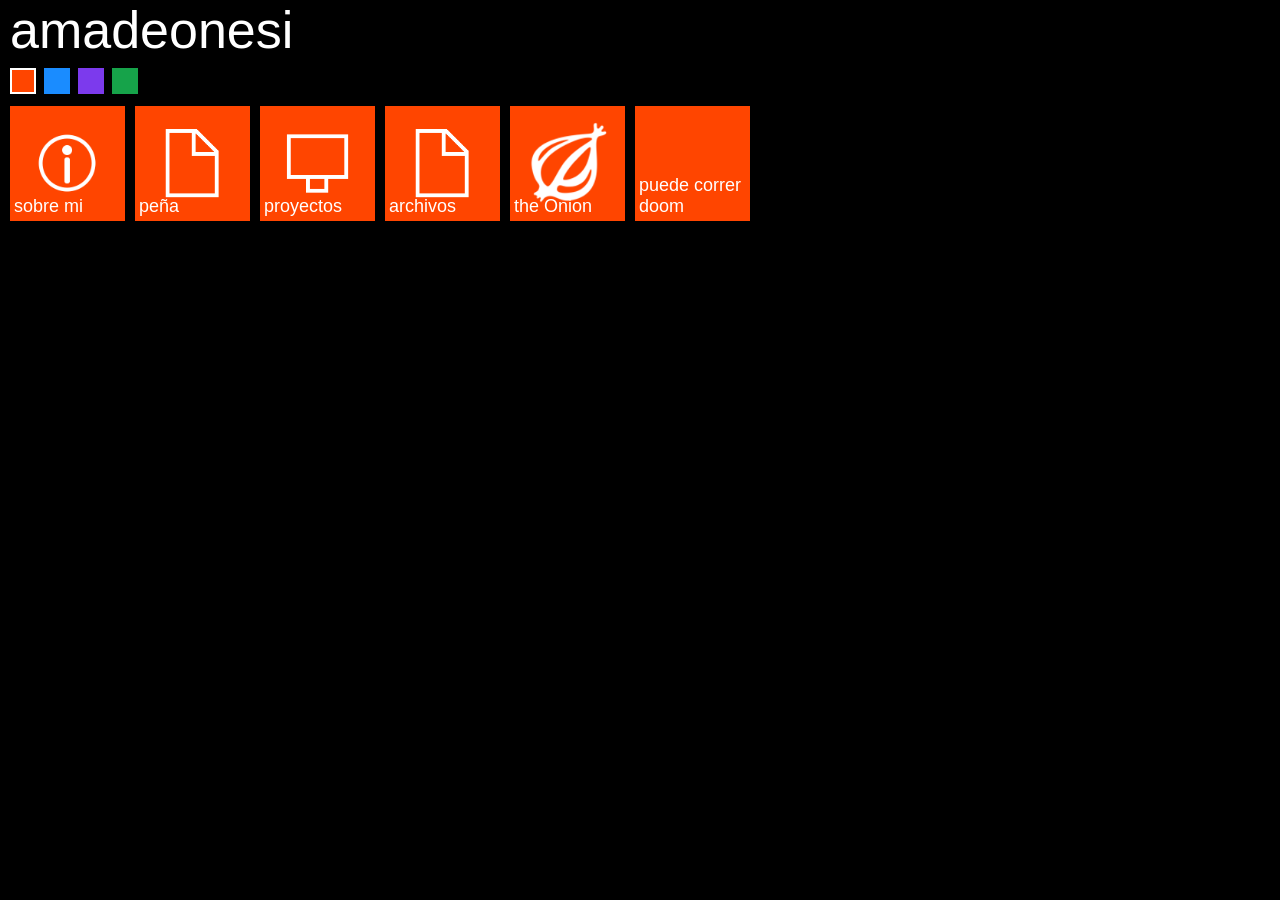
<file: index.html>
<html>
    <head>
        <title>amadeonesi</title>
        <meta name="viewport" content="width=device-width, initial-scale=1.0, user-scalable=no">

        <meta name="mobile-web-app-capable" content="yes">
        <meta name="apple-mobile-web-app-capable" content="yes">
        <meta name="apple-mobile-web-app-status-bar-style" content="black">
        <meta name="apple-mobile-web-app-title" content="amadeonesi">
        <link rel="manifest" href="manifest.json">
        
        <link rel="stylesheet" href="./src/style.css">
    </head>
    <body>
        <div class="container">
            <h1>amadeonesi</h1>

            <div class="color-picker">
                <div class="swatch" data-color="orangered" data-hover="rgb(255,94,0)"  style="background:orangered"></div>
                <div class="swatch" data-color="#1a8cff"   data-hover="#4da6ff"        style="background:#1a8cff"></div>
                <div class="swatch" data-color="#7c3aed"   data-hover="#9d5bf5"        style="background:#7c3aed"></div>
                <div class="swatch" data-color="#16a34a"   data-hover="#22c55e"        style="background:#16a34a"></div>
            </div>

            <div class="tiles">
                <a href="./about.html">
                    <div class="tile"><img src="./src/about.png" alt=""><p>sobre mi</p></div>
                </a>
                <a href="./eset/index.html">
                    <div class="tile"><img src="./src/file.png" alt=""><p>peña</p></div>
                </a>
                <a href="./projects.html">
                    <div class="tile"><img src="./src/projects.png" alt=""><p>proyectos</p></div>
                </a>
                <a href="./files.html">
                    <div class="tile"><img src="./src/file.png"><p>archivos</p></div>
                </a>
                <a href="./theonion.html">
                    <div class="tile"><img src="./src/onion.png" alt=""><p>the Onion</p></div>
                </a>
                 <a href="./puedecorrer.html">
                    <div class="tile"><p>puede correr doom</p></div>
                </a>
            </div>
            
        </div>

        <script>
            const root = document.documentElement;
            const swatches = document.querySelectorAll('.swatch');

            function setColor(color, hover) {
                root.style.setProperty('--tile-color', color);
                root.style.setProperty('--tile-hover', hover);
                swatches.forEach(s => s.classList.toggle('active', s.dataset.color === color));
                localStorage.setItem('tileColor', color);
                localStorage.setItem('tileHover', hover);
            }

            const saved = localStorage.getItem('tileColor');
            if (saved) setColor(saved, localStorage.getItem('tileHover'));
            else swatches[0].classList.add('active');

            swatches.forEach(s => s.addEventListener('click', () => setColor(s.dataset.color, s.dataset.hover)));
        </script>
    </body>
</html>
</file>
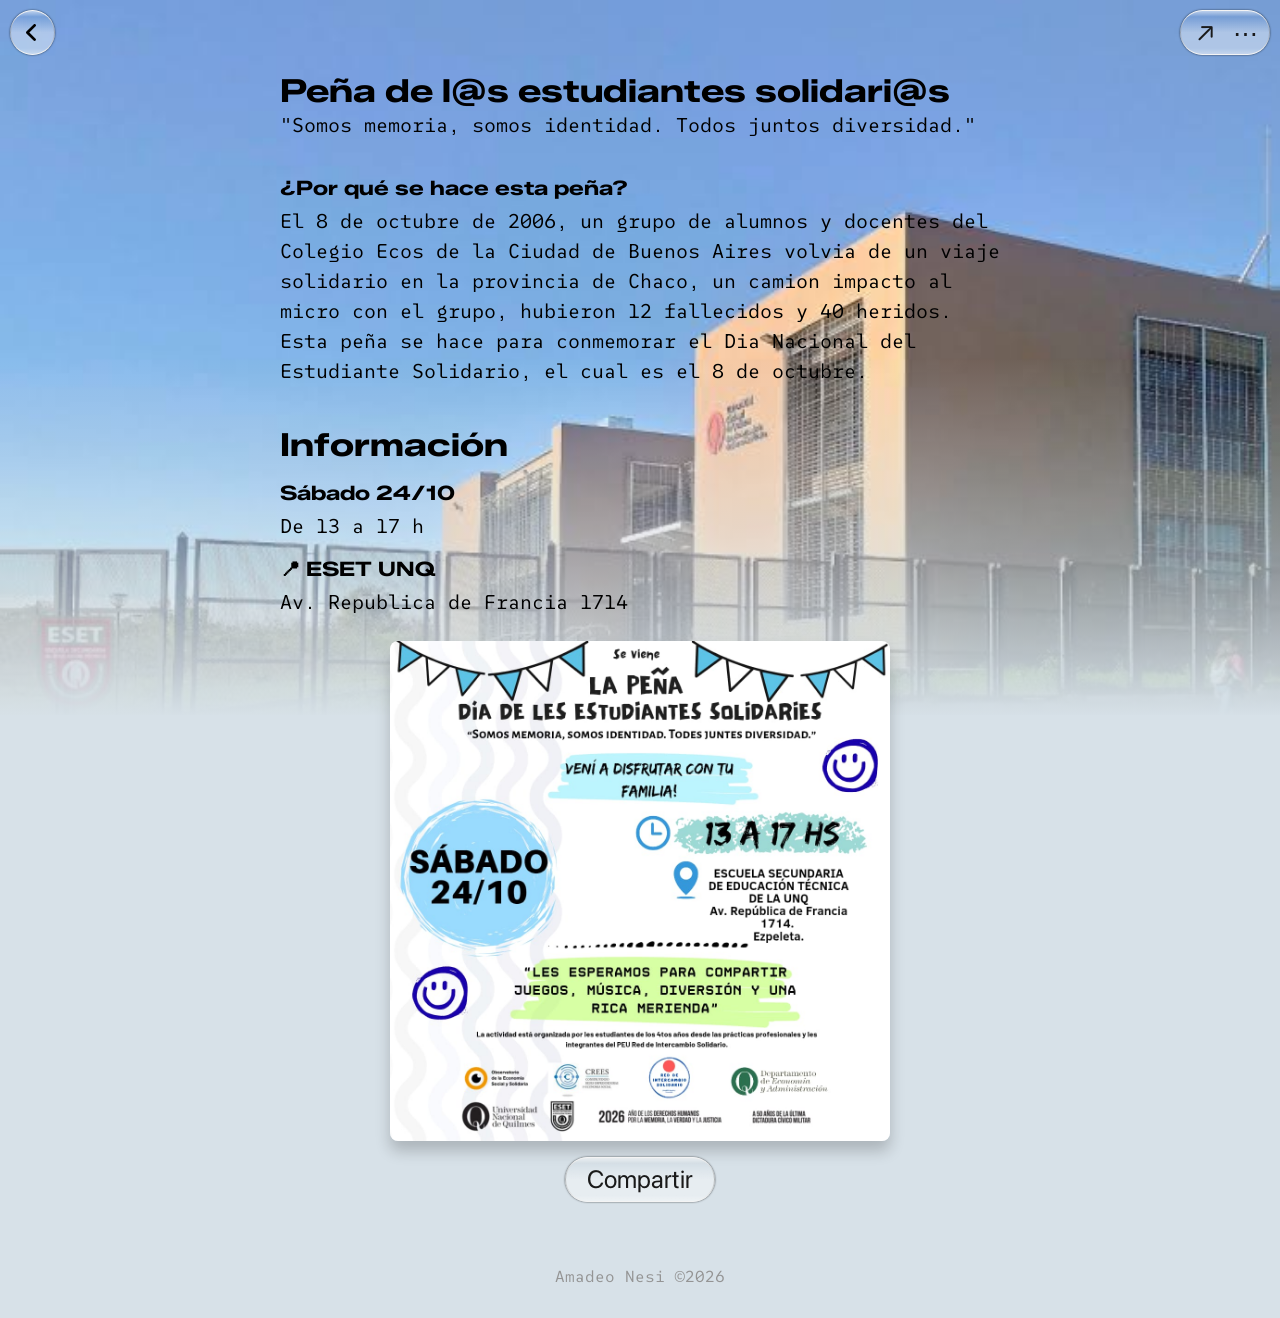
<file: eset/index.html>
<!DOCTYPE html>
<html lang="es">
<head>
    <meta charset="UTF-8">
    <meta name="viewport" content="width=device-width, initial-scale=1.0">
    <title>Peña estudiantil</title>
    <link rel="stylesheet" href="style.css">
    <link rel="preconnect" href="https://fonts.googleapis.com">
    <link rel="preconnect" href="https://fonts.gstatic.com" crossorigin>
    <link href="https://fonts.googleapis.com/css2?family=Zalando+Sans+Expanded:ital,wght@0,200..900;1,200..900&display=swap" rel="stylesheet">
    <style>
        .flyer-share-button {
            position: relative;
            top: auto;
            right: auto;
            width: 150px;
            height: 45px;
            margin: 16px auto 0;
            padding: 5px;
            float: none;
            transform-origin: center center;
            border: 0;
            color: #1a1a1a;
            cursor: pointer;
        }

        .flyer-share-button::before {
            position: absolute;
            inset: 0;
        }
    </style>
</head>
<body>
    <div class="lg-btn"><a href="../" aria-label="Volver" draggable="false"><img src="./left-chevron.svg" alt=""></a></div>
    <div class="lg-btn-long">
        <a href="#" id="share-qr" aria-label="Compartir flyer" draggable="false">↗</a>
        <a id="menu-toggle" href="#" aria-label="Más opciones" aria-haspopup="menu" aria-expanded="false" draggable="false">⋯</a>
    </div>
    <div class="lg-menu" id="options-menu" role="menu" aria-label="Más opciones" hidden>
        <button type="button" role="menuitem" id="menu-share">↗ Compartir</button>
        <button type="button" role="menuitem" id="menu-copy">⧉ Copiar link</button>
        <button type="button" role="menuitem" id="menu-close">× Cerrar</button>
    </div>
    <h1>Peña de l@s estudiantes solidari@s</h1>
    <p>"Somos memoria, somos identidad. Todos juntos diversidad."</p>
    <br>
    <br>
    <h2>¿Por qué se hace esta peña?</h2>
    <p>El 8 de octubre de 2006, un grupo de alumnos y docentes del Colegio Ecos de la Ciudad de Buenos Aires volvia de un viaje solidario en la provincia de Chaco, un camion impacto al micro con el grupo, hubieron 12 fallecidos y 40 heridos.</p>
    <p>Esta peña se hace para conmemorar el Dia Nacional del Estudiante Solidario, el cual es el 8 de octubre.</p>
    <br>
    <br>
    <h1>Información</h1>
    <br>
    <h2>Sábado 24/10</h2>
    <p>De 13 a 17 h</p>
    <br>
    <h2>📍︎ ESET UNQ</h2>
    <p>Av. Republica de Francia 1714</p>
    <img src="./flyer.jpeg" alt="Flyer de la peña" style="display:block; width:min(80vw, 500px); max-width:100%; height:auto; margin:24px auto 0;border-radius: 8px;box-shadow: 0 10px 15px rgba(0,0,0,.2);">
    <button type="button" class="lg-btn-long flyer-share-button" id="share-flyer">Compartir</button>
    <footer>Amadeo Nesi ©2026</footer>

    <script>
        const menuToggle = document.querySelector("#menu-toggle");
        const optionsMenu = document.querySelector("#options-menu");
        const longButton = document.querySelector(".lg-btn-long");
        const shareButton = document.querySelector("#menu-share");
        const copyButton = document.querySelector("#menu-copy");
        const directShareButton = document.querySelector("#share-qr");
        const flyerShareButton = document.querySelector("#share-flyer");
        let flyerFile = null;

        fetch("./flyer.jpeg")
            .then((response) => {
                if (!response.ok) throw new Error("No se pudo cargar flyer.jpeg");
                return response.blob();
            })
            .then((blob) => {
                flyerFile = new File([blob], "flyer.jpeg", { type: blob.type || "image/jpeg" });
            })
            .catch((error) => console.error("No se pudo cargar el flyer.", error));

        const closeMenu = () => {
            optionsMenu.hidden = true;
            menuToggle.setAttribute("aria-expanded", "false");
            longButton.classList.remove("menu-active");
        };

        const shareFlyer = () => {
            if (!navigator.share) {
                window.alert("Este navegador no admite el menú para compartir archivos. Abre la página en Safari o Chrome desde una conexión HTTPS.");
                return;
            }
            if (!flyerFile) {
                window.alert("El flyer todavía se está cargando. Inténtalo de nuevo en un momento.");
                return;
            }

            const shareData = { files: [flyerFile], title: "Flyer de la peña" };
            if (!navigator.canShare?.(shareData)) {
                window.alert("Este navegador no permite compartir archivos desde esta página. Prueba con Safari o Chrome en una conexión HTTPS.");
                return;
            }

            navigator.share(shareData).catch((error) => {
                if (error.name !== "AbortError") window.alert("No se pudo compartir el código QR.");
            });
        };

        const copyPageUrl = async () => {
            try {
                await navigator.clipboard.writeText(window.location.href);
            } catch {
                const copyField = document.createElement("textarea");
                copyField.value = window.location.href;
                copyField.style.position = "fixed";
                copyField.style.opacity = "0";
                document.body.append(copyField);
                copyField.select();
                document.execCommand("copy");
                copyField.remove();
            }
            closeMenu();
        };

        menuToggle.addEventListener("click", (event) => {
            event.preventDefault();
            optionsMenu.hidden = !optionsMenu.hidden;
            menuToggle.setAttribute("aria-expanded", String(!optionsMenu.hidden));
            longButton.classList.toggle("menu-active", !optionsMenu.hidden);
        });
        document.addEventListener("click", (event) => {
            if (!optionsMenu.contains(event.target) && !menuToggle.contains(event.target)) closeMenu();
        });
        document.addEventListener("keydown", (event) => {
            if (event.key === "Escape") closeMenu();
        });
        document.querySelector("#menu-close").addEventListener("click", closeMenu);
        directShareButton.addEventListener("click", (event) => {
            event.preventDefault();
            shareFlyer();
        });
        flyerShareButton.addEventListener("click", () => {
            shareFlyer();
        });
        shareButton.addEventListener("click", () => {
            closeMenu();
            shareFlyer();
        });
        copyButton.addEventListener("click", copyPageUrl);

        document.querySelectorAll(".lg-btn, .lg-btn-long").forEach((button) => {
            let activePointerId = null;
            let originalWidth = "";
            let originalHeight = "";
            let startX = 0;
            let startY = 0;
            let startWidth = 0;
            let startHeight = 0;
            let holdTimer = null;
            let isStretching = false;
            let suppressClick = false;
            let suppressClickTimer = null;

            const stopHolding = (event) => {
                if (activePointerId === null) return;
                if (event?.pointerId !== undefined && event.pointerId !== activePointerId) return;

                const shouldSuppressClick = isStretching && event?.type === "pointerup" && button.contains(event.target);
                clearTimeout(holdTimer);
                holdTimer = null;
                activePointerId = null;
                isStretching = false;
                button.classList.remove("is-stretching");
                button.style.width = originalWidth;
                button.style.height = originalHeight;

                if (shouldSuppressClick) {
                    suppressClick = true;
                    clearTimeout(suppressClickTimer);
                    suppressClickTimer = setTimeout(() => { suppressClick = false; }, 700);
                }
            };

            document.addEventListener("click", (event) => {
                if (!suppressClick || !button.contains(event.target)) return;
                suppressClick = false;
                clearTimeout(suppressClickTimer);
                event.preventDefault();
                event.stopImmediatePropagation();
            }, true);
            button.addEventListener("contextmenu", (event) => {
                if (isStretching) event.preventDefault();
            });

            button.addEventListener("pointerdown", (event) => {
                if (event.button !== 0 || activePointerId !== null) return;

                activePointerId = event.pointerId;
                startX = event.clientX;
                startY = event.clientY;
                originalWidth = button.style.width;
                originalHeight = button.style.height;
                const { width, height } = button.getBoundingClientRect();
                startWidth = width;
                startHeight = height;
                holdTimer = setTimeout(() => {
                    if (activePointerId !== event.pointerId) return;
                    isStretching = true;
                    button.classList.add("is-stretching");
                    button.style.width = `${startWidth}px`;
                    button.style.height = `${startHeight}px`;
                }, 300);
            });

            document.addEventListener("pointermove", (event) => {
                if (event.pointerId !== activePointerId) return;

                const deltaX = event.clientX - startX;
                const deltaY = event.clientY - startY;
                if (!isStretching) {
                    if (Math.hypot(deltaX, deltaY) > 8) {
                        clearTimeout(holdTimer);
                        activePointerId = null;
                    }
                    return;
                }

                event.preventDefault();
                const divisor = 8 + Math.hypot(deltaX, deltaY) / 10;
                button.style.width = `${Math.max(16, startWidth + deltaX / divisor)}px`;
                button.style.height = `${Math.max(16, startHeight + deltaY / divisor)}px`;
            });

            document.addEventListener("touchmove", (event) => {
                if (isStretching) event.preventDefault();
            }, { passive: false });
            document.addEventListener("selectstart", (event) => {
                if (isStretching) event.preventDefault();
            });

            document.addEventListener("pointerup", stopHolding);
            document.addEventListener("pointercancel", stopHolding);
            window.addEventListener("blur", () => stopHolding());
        });
    </script>
</body>
</html>
</file>
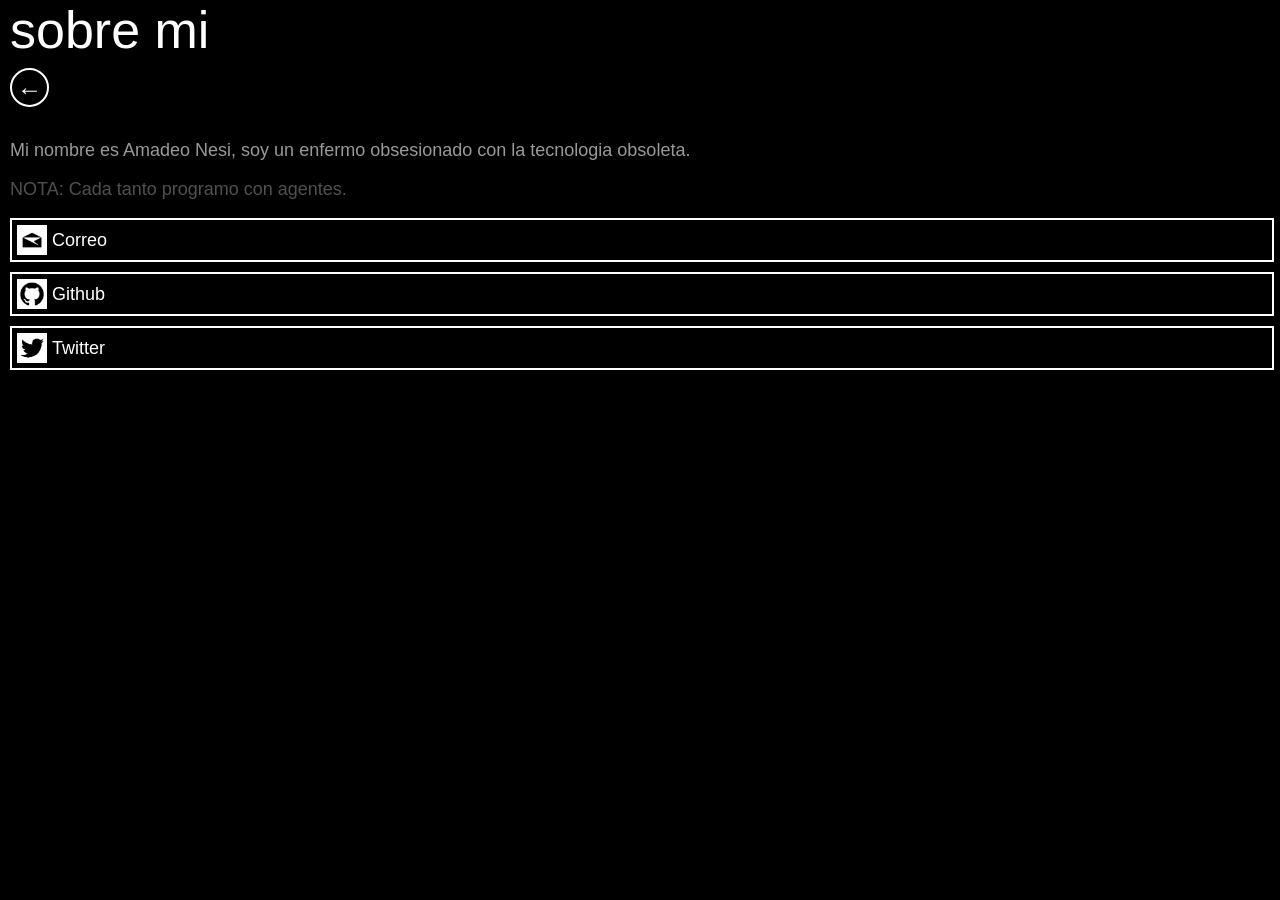
<file: about.html>
<html>
    <head>
        <title>amadeonesi - sobre mi</title>
        <meta name="viewport" content="width=device-width, initial-scale=1.0, user-scalable=no">

        <meta name="mobile-web-app-capable" content="yes">
        <meta name="apple-mobile-web-app-capable" content="yes">
        <meta name="apple-mobile-web-app-status-bar-style" content="black">
        <meta name="apple-mobile-web-app-title" content="amadeonesi">
        <link rel="manifest" href="manifest.json">

        <link rel="stylesheet" href="./src/style.css">
    </head>
    <body>
        <div class="container">
            <h1>sobre mi</h1>
            <a class="fix" href="./index.html">
            <div class="back">&larr;</div>
            </a>
            <p>Mi nombre es Amadeo Nesi, soy un enfermo obsesionado con la tecnologia obsoleta.</p>
            <p style="color:#505050">NOTA: Cada tanto programo con agentes.</p>

            <a href="mailto:amadeonesi@gmail.com" class="full-width">
                <div class="tableview">
                <img src="./src/mail.png">
                <p>Correo</p>
            </div>
            </a>
            <a href="https://github.com/amadeonesi" class="full-width">
                <div class="tableview">
                <img src="./src/github.png">
                <p>Github</p>
            </div>
            </a>
            <a href="https://twitter.com/amadeonesi" class="full-width">
                <div class="tableview">
                <img src="./src/twitter.png">
                <p>Twitter</p>
            </div>
            </a>
        </div>
    </body>
</html>
</file>
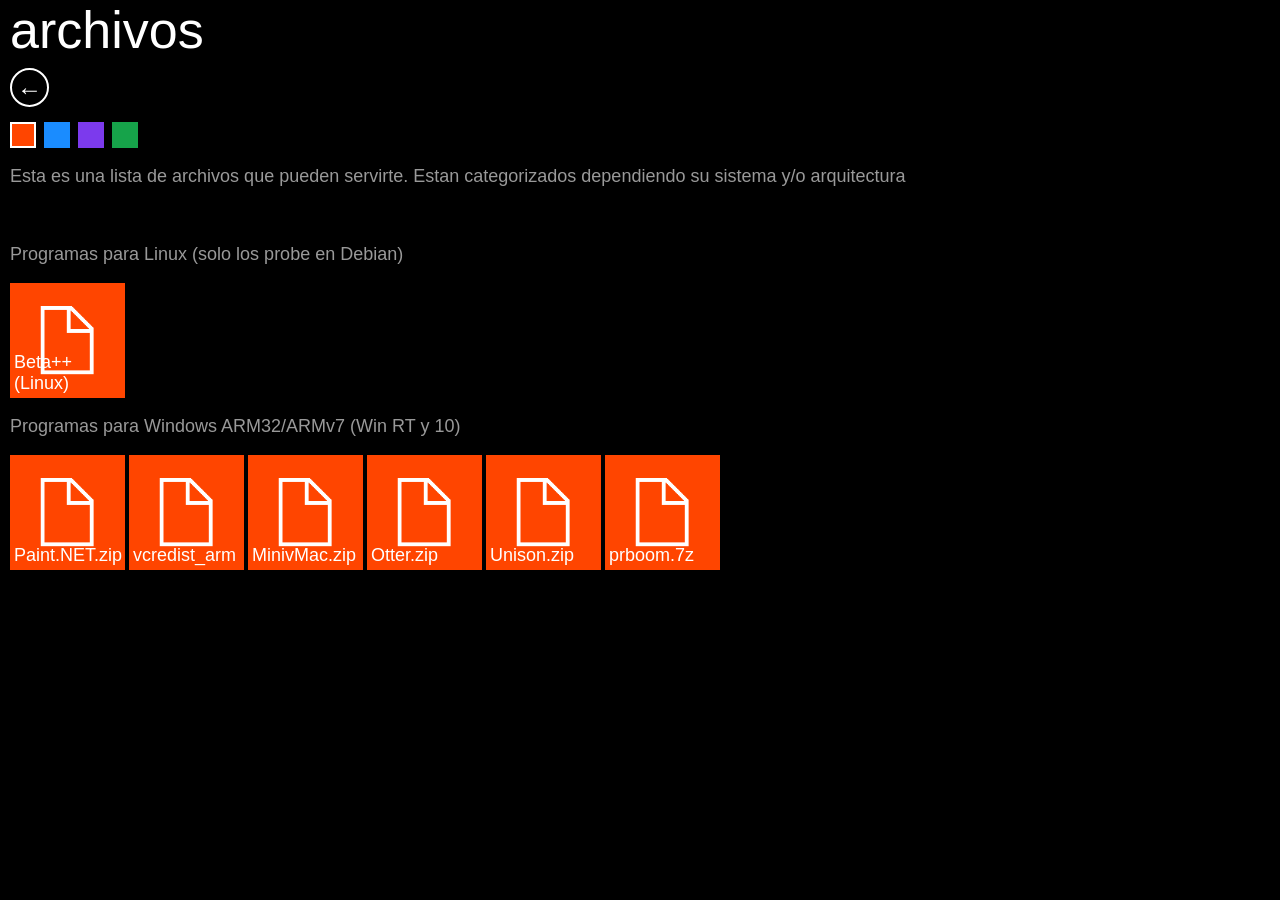
<file: files.html>
<html>
    <head>
        <title>amadeonesi - archivos</title>
        <meta name="viewport" content="width=device-width, initial-scale=1.0, user-scalable=no">

        <meta name="mobile-web-app-capable" content="yes">
        <meta name="apple-mobile-web-app-capable" content="yes">
        <meta name="apple-mobile-web-app-status-bar-style" content="black">
        <meta name="apple-mobile-web-app-title" content="amadeonesi">
        <link rel="manifest" href="manifest.json">

        <link rel="stylesheet" href="./src/style.css">
    </head>
    <body>
        <div class="container">
            <h1>archivos</h1>
            <a href="./index.html">
            <div class="back">&larr;</div>
            </a>
            <div class="color-picker">
                <div class="swatch" data-color="orangered" data-hover="rgb(255,94,0)"  style="background:orangered"></div>
                <div class="swatch" data-color="#1a8cff"   data-hover="#4da6ff"        style="background:#1a8cff"></div>
                <div class="swatch" data-color="#7c3aed"   data-hover="#9d5bf5"        style="background:#7c3aed"></div>
                <div class="swatch" data-color="#16a34a"   data-hover="#22c55e"        style="background:#16a34a"></div>
            </div>
            <p>Esta es una lista de archivos que pueden servirte. Estan categorizados dependiendo su sistema y/o arquitectura</p>
            <br>
            <p>Programas para Linux (solo los probe en Debian)</p>
            <a href="./src/files/Paint.NET.zip">
                <div class="tile"><img src="./src/file.png"><p>Beta++ (Linux)</p></div>
            </a>
            <br>
            <p>Programas para Windows ARM32/ARMv7 (Win RT y 10)</p>
            <a href="./src/files/Paint.NET.zip">
                <div class="tile"><img src="./src/file.png"><p>Paint.NET.zip</p></div>
            </a>
            <a href="./src/files/vcredist_arm.exe">
                <div class="tile"><img src="./src/file.png"><p>vcredist_arm</p></div>
            </a>
            <a href="./src/files/MinivMac.zip">
                <div class="tile"><img src="./src/file.png"><p>MinivMac.zip</p></div>
            </a>
            <a href="./src/files/Otter.zip">
                <div class="tile"><img src="./src/file.png"><p>Otter.zip</p></div>
            </a>
            <a href="./src/files/Unison.zip">
                <div class="tile"><img src="./src/file.png"><p>Unison.zip</p></div>
            </a>
            <a href="./src/files/prboom.7z">
                <div class="tile"><img src="./src/file.png"><p>prboom.7z</p></div>
            </a>
        </div>

        <script>
            const root = document.documentElement;
            const swatches = document.querySelectorAll('.swatch');

            function setColor(color, hover) {
                root.style.setProperty('--tile-color', color);
                root.style.setProperty('--tile-hover', hover);
                swatches.forEach(s => s.classList.toggle('active', s.dataset.color === color));
                localStorage.setItem('tileColor', color);
                localStorage.setItem('tileHover', hover);
            }

            const saved = localStorage.getItem('tileColor');
            if (saved) setColor(saved, localStorage.getItem('tileHover'));
            else swatches[0].classList.add('active');

            swatches.forEach(s => s.addEventListener('click', () => setColor(s.dataset.color, s.dataset.hover)));
        </script>
    </body>
</html>
</file>
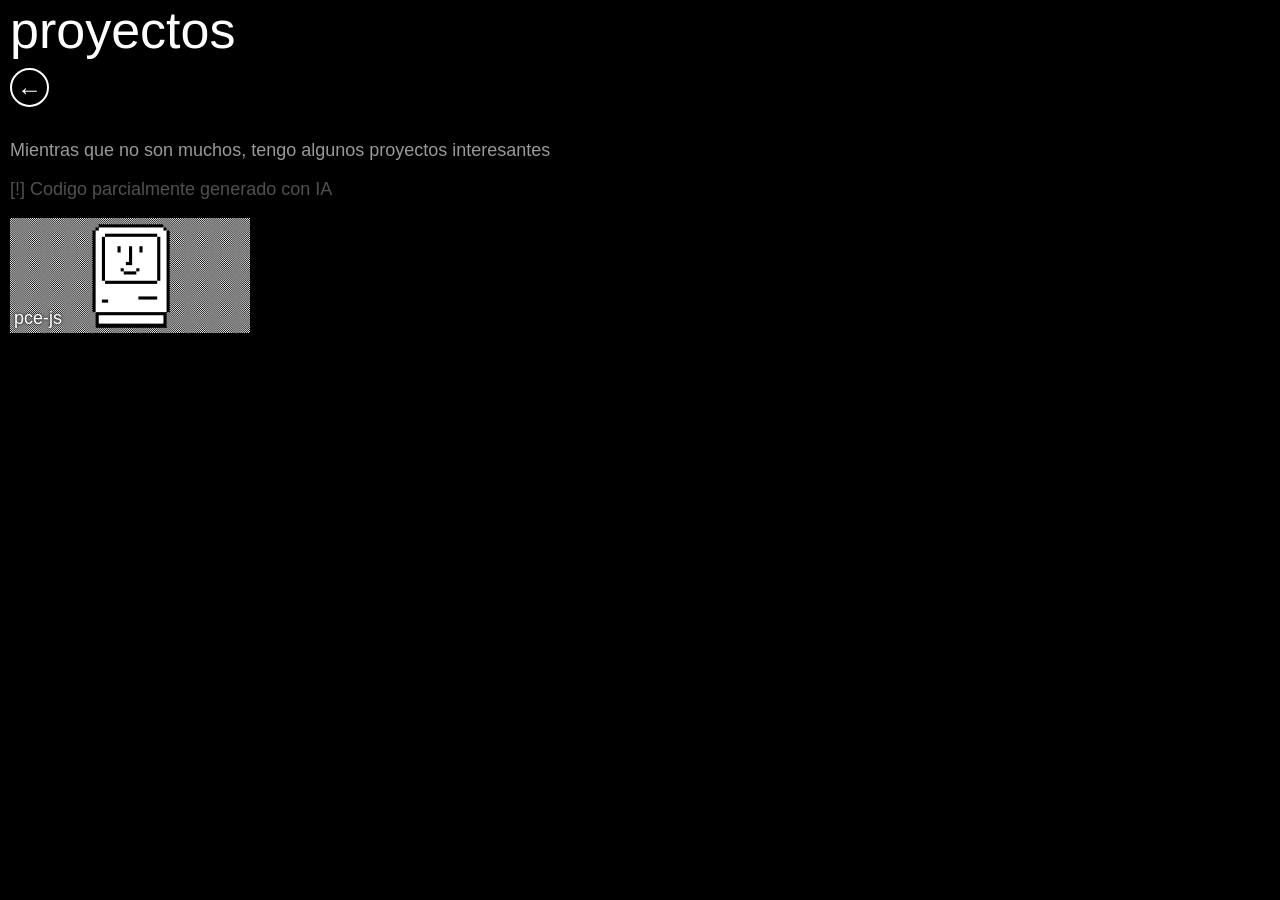
<file: projects.html>
<html>
    <head>
        <title>amadeonesi - proyectos</title>
        <meta name="viewport" content="width=device-width, initial-scale=1.0, user-scalable=no">

        <meta name="mobile-web-app-capable" content="yes">
        <meta name="apple-mobile-web-app-capable" content="yes">
        <meta name="apple-mobile-web-app-status-bar-style" content="black">
        <meta name="apple-mobile-web-app-title" content="amadeonesi">
        <link rel="manifest" href="manifest.json">

        <link rel="stylesheet" href="./src/style.css">
    </head>
    <body>
        <div class="container">
            <h1>proyectos</h1>
            <a href="./index.html">
            <div class="back">&larr;</div>
            </a>
            <p>Mientras que no son muchos, tengo algunos proyectos interesantes </p>
            
            <p style="color:#505050">[!] Codigo parcialmente generado con IA</p>
            <a href="https://github.com/amadeonesi/pce-js-justemulator">
                    <div class="tile-long" style="background-color: white;"><img src="./src/pce-js.png"><p style="text-shadow: 0px 0px 3px #000;">pce-js</p></div>
                </a>

            
        </div>
    </body>
</html>
</file>
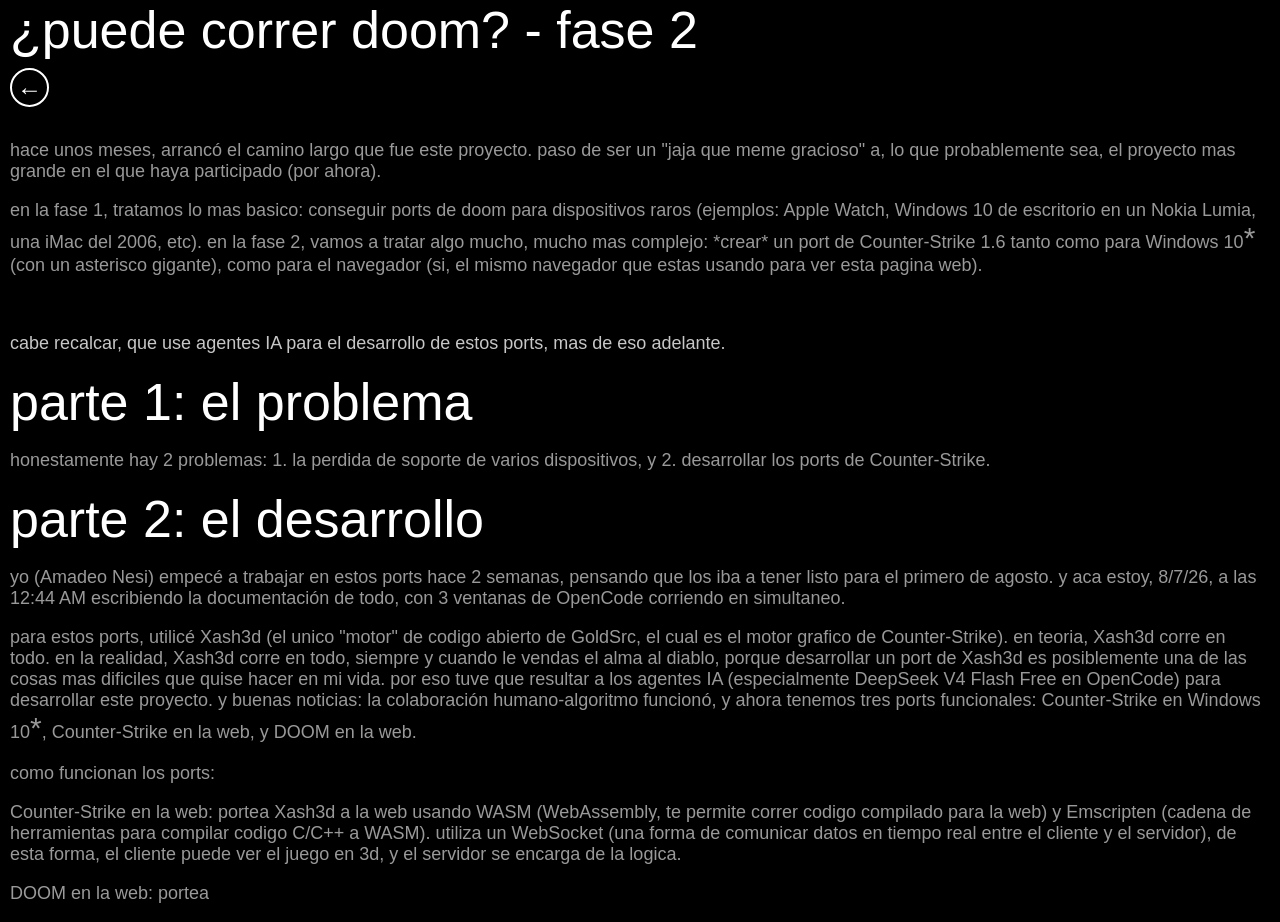
<file: puedecorrer.html>
<html>
    <head>
        <title>¿puede correr doom?</title>
        <meta name="viewport" content="width=device-width, initial-scale=1.0, user-scalable=no">

        <meta name="mobile-web-app-capable" content="yes">
        <meta name="apple-mobile-web-app-capable" content="yes">
        <meta name="apple-mobile-web-app-status-bar-style" content="black">
        <meta name="apple-mobile-web-app-title" content="amadeonesi">
        <link rel="manifest" href="manifest.json">

        <link rel="stylesheet" href="./src/style.css">
    </head>
    <body>
        <div class="container">
            <h1>¿puede correr doom? - fase 2</h1>
            <a class="fix" href="./index.html">
            <div class="back">&larr;</div>
            </a>
            <p>hace unos meses, arrancó el camino largo que fue este proyecto. paso de ser un "jaja que meme gracioso" a, lo que probablemente sea, el proyecto mas grande en el que haya participado (por ahora).</p>
            <p>en la fase 1, tratamos lo mas basico: conseguir ports de doom para dispositivos raros (ejemplos: Apple Watch, Windows 10 de escritorio en un Nokia Lumia, una iMac del 2006, etc). en la fase 2, vamos a tratar algo mucho, mucho mas complejo: *crear* un port de Counter-Strike 1.6 tanto como para Windows 10<span style="font-size: 30px;">*</span> (con un asterisco gigante), como para el navegador (si, el mismo navegador que estas usando para ver esta pagina web).</p>
            <br>
            <p style="color:#c7c7c7">cabe recalcar, que use agentes IA para el desarrollo de estos ports, mas de eso adelante.</p>

            <h1>parte 1: el problema</h1>
            <p>honestamente hay 2 problemas: 1. la perdida de soporte de varios dispositivos, y 2. desarrollar los ports de Counter-Strike.</p>
            <h1>parte 2: el desarrollo</h1>
            <p>yo (Amadeo Nesi) empecé a trabajar en estos ports hace 2 semanas, pensando que los iba a tener listo para el primero de agosto. y aca estoy, 8/7/26, a las 12:44 AM escribiendo la documentación de todo, con 3 ventanas de OpenCode corriendo en simultaneo.</p>
            <p>para estos ports, utilicé Xash3d (el unico "motor" de codigo abierto de GoldSrc, el cual es el motor grafico de Counter-Strike). en teoria, Xash3d corre en todo. en la realidad, Xash3d corre en todo, siempre y cuando le vendas el alma al diablo, porque desarrollar un port de Xash3d es posiblemente una de las cosas mas dificiles que quise hacer en mi vida. por eso tuve que resultar a los agentes IA (especialmente DeepSeek V4 Flash Free en OpenCode) para desarrollar este proyecto. y buenas noticias: la colaboración humano-algoritmo funcionó, y ahora tenemos tres ports funcionales: Counter-Strike en Windows 10<span style="font-size: 30px;">*</span>, Counter-Strike en la web, y DOOM en la web.</p>
            
            <p>como funcionan los ports:</p>
            <p>Counter-Strike en la web: portea Xash3d a la web usando WASM (WebAssembly, te permite correr codigo compilado para la web) y Emscripten (cadena de herramientas para compilar codigo C/C++ a WASM). utiliza un WebSocket (una forma de comunicar datos en tiempo real entre el cliente y el servidor), de esta forma, el cliente puede ver el juego en 3d, y el servidor se encarga de la logica.</p>
            <p>DOOM en la web: portea</p>
        </div>
    </body>
</html>
</file>
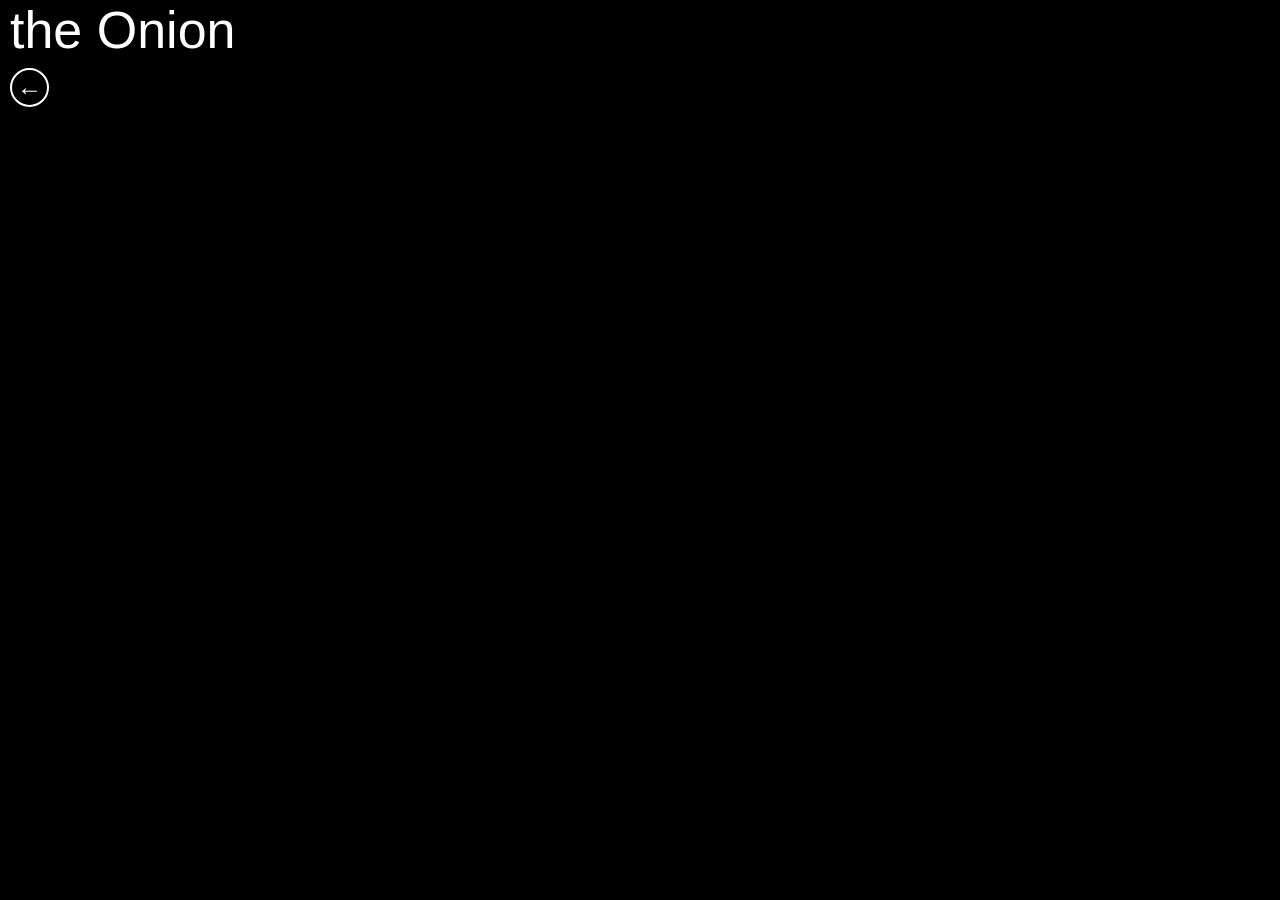
<file: theonion.html>
<html>
    <head>
        <title>amadeonesi - proyectos</title>
        <meta name="viewport" content="width=device-width, initial-scale=1.0, user-scalable=no">

        <meta name="mobile-web-app-capable" content="yes">
        <meta name="apple-mobile-web-app-capable" content="yes">
        <meta name="apple-mobile-web-app-status-bar-style" content="black">
        <meta name="apple-mobile-web-app-title" content="amadeonesi">
        <link rel="manifest" href="manifest.json">

        <link rel="stylesheet" href="./src/style.css">
    </head>
    <body>
        <div class="container">
            <h1>the Onion</h1>
            <a href="./index.html">
            <div class="back">&larr;</div>
            </a>
            <div class="onion"><script src="//rss.bloople.net/?url=http%3A%2F%2Ftheonion.com%2Frss&showtitle=false&type=js"></script></div>
            
        </div>
    </body>
</html>
</file>
<file: src/style.css>
@font-face {
                font-family: "Segoe UI Local";
                src: url(./segoe-ui.ttf);
            }
            * {
                animation: everything-else 0.75s ease;
            }

            :root {
                --tile-color: orangered;
                --tile-hover: rgb(255, 94, 0);
            }

            body {
                font-family: 'Segoe UI', "Segoe UI Local";
                color: #999;
                background-color: #000;
                margin: 0;
                padding: 0;
                overscroll-behavior: none;

                
            }
            a {
                color: #fff;
                text-decoration: none;
                display: inline-block;
            }

            .container {
                margin: 0 auto;
                padding: 0 10px;
            }

            h1 {
                font-family: 'Segoe UI', sans-serif;
                font-weight: 200;
                font-size: 52px;
                margin: 0 0 8px 0;
                color: #fff;
            }
            p {
                font-family: 'Segoe UI', sans-serif;
                z-index: 4;
                font-size:18px;
            }

            .color-picker {
                display: flex;
                gap: 8px;
                margin-bottom: 12px;
                color: #fff;
            }
            .swatch {
                width: 22px;
                height: 22px;
                cursor: pointer;
                border: 2px solid transparent;
                transition: border 0.2s;
            }
            .swatch.active { border-color: #fff; }

            .tiles {
                display: flex;
                flex-wrap: wrap;
                gap: 10px;
            }

            .tile {
                background-color: var(--tile-color);
                width: 115px;
                height: 115px;
                position: relative;
                transition: background-color 0.3s ease;
                animation: tile3d 1.3s ease;
                flex-shrink: 0;
                color: #fff;
            }
            .tile:hover  { background-color: var(--tile-hover); }
            .tile:active { background-color: var(--tile-color); }
            .tile p {
                text-align: left;
                position: absolute;
                bottom: 0;
                margin: 0 0 4px 4px;
            }
            .tile img { width: 115px; height: 115px; transition: 0.3s ease; }

            .tile-long {
                background-color: var(--tile-color);
                width: 240px;
                height: 115px;
                position: relative;
                transition: background-color 0.3s ease;
                animation: tile-long-3d 0.75s ease;
                flex-shrink: 0;
                color: #fff;
            }
            .tile-long:hover  { background-color: var(--tile-hover); }
            .tile-long:active { background-color: var(--tile-color); }
            .tile-long p {
                text-align: left;
                position: absolute;
                bottom: 0;
                margin: 0 0 4px 4px;
            }
            .tile-long img { width: 240px; height: 115px; transition: 0.3s ease; animation: tile-long-3d 0.75s ease;z-index: 3;}

            @keyframes tile3d {
                0%   { opacity: 0.25; transform: rotate3d(0, 1, 0, 90deg);}    
                100% { opacity: 1;    transform: rotate3d(0, 0, 0, 0);}
            }
            @keyframes everything-else {
                0% { opacity: 0;transform: scale(0.9);}
                100% {opacity: 1;transform: scale(1);}
            }
            @keyframes tile-long-3d {
                0%   { opacity: 0.25; transform: rotate3d(0, 1, 0, 90deg);}
                10%  { transform: rotate3d(0, 1, 0, 90deg); width: 110px; }
                100% { opacity: 1;    transform: rotate3d(0, 0, 0, 0);}
            }
            @keyframes fadein {
                0% {opacity: 0;}
                100% {opacity: 1;}
                
            }
            .back {
                width: 35px;
                height: 35px;
                border: solid 2px white;
                background-color: #000;
                border-radius: 50%;
                margin-bottom: 15px;
                display: flex;
                justify-content: center;
                align-items: center;
                font-size: 25px;
                position: relative;
                transition: 0.3s ease;
            }
            .back:hover {background-color: #222222;}
            .back:active {background-color: #313131; transform: scale(0.95);}

            
            .tableview {
                width: 100%;
                height: 40px;
                border: solid 2px white;
                background-color: #000;
                display: flex;
                align-items: center;
                transition: 0.3s ease;
                margin-bottom: 10px;
            }
            .tableview p {
                margin-left: 5px;
                color: #fff;
            }
            .tableview img {
                width: 30px;
                height: 30px;
                margin-left: 5px;
            }
            .tableview:hover {background-color: #222222;}
            .tableview:active {background-color: #313131; transform: scale(0.98);}

            a.full-width {
            display: block;
            width: 100%;
            }
table {
  border-collapse: collapse;
  width: 50%;
}
th {
  background-color: #141414;
  color: white;
}
th, td {
  border: 1px solid #313131;
  padding: 8px 12px;
  text-align: left;
}
tr:nth-child(even) {
  background-color: #0a0a0a;
}
tr:hover {
  background-color: rgba(0,0,0,0.05);
}
</file>
<file: eset/style.css>
@font-face {
	font-family: "suse";
	src: url(suse.ttf);
}

@font-face {
	font-family: "sfr";
	src: url(sfr.otf);
}

body {
	background-color: rgb(215, 225, 232);
	background-image: linear-gradient(to bottom, rgba(252, 252, 252, 0) 28vw, rgb(215, 225, 232) 56.1vw), url("./bg.png");
	background-repeat: no-repeat, no-repeat;
	background-position: top center, top center;
	background-size: 100% 100%, 100% auto;
	font-family: "suse", Arial, Helvetica, sans-serif;
	min-height: 100vh;
	margin: 0;
	padding: calc(72px + env(safe-area-inset-top)) max(16px, env(safe-area-inset-right)) 32px max(16px, env(safe-area-inset-left));
	box-sizing: border-box;
}

a {
	text-decoration: none;
	color: #1a1a1a;
}

p {
	font-size: 20px;
	line-height: 1.5;
	overflow-wrap: anywhere;
	max-width: 720px;
	margin: 0 auto;
}

.flyer-image {
	display: block;
	width: min(80vw, 500px);
	max-width: 100%;
	height: auto;
	margin: 24px auto 0;
	border-radius: 12px;
	box-shadow: 0 12px 30px rgba(0, 0, 0, 0.12);
}

h1 {
	font-family: "Zalando Sans Expanded", sans-serif;
	font-size: 32px;
	line-height: 1.2;
	overflow-wrap: anywhere;
	max-width: 720px;
	margin: 0 auto 0px;
}
h2 {
	font-family: "Zalando Sans Expanded", sans-serif;
	font-size: 20px;
	line-height: 0.8;
	overflow-wrap: anywhere;
	max-width: 720px;
	margin: 0 auto 10px;
}
footer {
	text-align: center;
	margin-top: 64px;
	color: #949494;
}
.lg-btn,
.lg-btn-long {
	font-family: "sfr", Arial, Helvetica, sans-serif;
	width: 45px;
	height: 45px;
	padding: 5px;
	margin-top: -50px;
	display: flex;
	justify-content: center;
	align-items: center;
	border-radius: 999px;
	position: fixed;
	box-sizing: border-box;
	isolation: isolate;
	backdrop-filter: blur(2px);
	transition: width 0.3s cubic-bezier(0.34, 1.56, 0.64, 1), height 0.3s cubic-bezier(0.34, 1.56, 0.64, 1), transform 0.3s ease, box-shadow 0.3s ease, filter 0.3s ease;
	float: left;
	box-shadow: 0px 0px 2px rgba(0, 0, 0, 0.75);
	font-size: 25px;
	user-select: none;
	-webkit-user-select: none;
	touch-action: none;
	background: linear-gradient(0deg, rgba(255, 255, 255, 0.6) 0%, rgba(255, 255, 255, 0.4) 15%, rgba(255, 255, 255, 0.4) 50%, rgba(255, 255, 255, 0) 85%, rgba(255, 255, 255, 0.6) 100%);
}

.lg-btn {
	top: max(10px, env(safe-area-inset-top));
	left: max(10px, env(safe-area-inset-left));
	margin-top: 0;
}

.lg-btn-long {
	width: 90px;
	top: max(10px, env(safe-area-inset-top));
	right: max(10px, env(safe-area-inset-right));
	margin-top: 0;
	justify-content: space-evenly;
	transform-origin: top right;
	transition: width 0.3s cubic-bezier(0.34, 1.56, 0.64, 1), height 0.3s cubic-bezier(0.34, 1.56, 0.64, 1), transform 280ms cubic-bezier(0.34, 1.56, 0.64, 1), box-shadow 0.3s ease, filter 0.3s ease;
}

.lg-btn-long a {
	display: flex;
	flex: 1;
	height: 100%;
	align-items: center;
	justify-content: center;
}

.lg-btn img {
	display: block;
	width: 10px;
	height: 18px;
	object-fit: contain;
	transform: translateX(-2px);
}

.lg-btn::before,
.lg-btn-long::before {
	content: "";
	position: fixed;
	float: left;
	inset: 0;
	border-radius: inherit;
	border: 1px solid transparent;
	background: linear-gradient(to top, rgb(245, 245, 245) 0%, rgb(235, 235, 235) 10%, rgba(124, 124, 124, 0.5) 50%, rgba(235, 235, 235, 1) 90%, rgba(245, 245, 245, 1) 100%) border-box;
	-webkit-mask: linear-gradient(#000 0 0) padding-box, linear-gradient(#000 0 0);
	mask: linear-gradient(#000 0 0) padding-box, linear-gradient(#000 0 0);
	-webkit-mask-composite: xor;
	mask-composite: exclude;
	pointer-events: none;
	z-index: -1;
}

.lg-btn.is-stretching,
.lg-btn-long.is-stretching {
	transition: none;
	user-select: none;
	-webkit-user-select: none;
	-webkit-touch-callout: none;
}

.lg-btn.is-stretching a,
.lg-btn-long.is-stretching a {
	pointer-events: none;
}

.lg-menu {
	font-family: "sfr", Arial, Helvetica, sans-serif;
	position: fixed;
	top: calc(max(10px, env(safe-area-inset-top)) + 10px);
	right: max(10px, env(safe-area-inset-right));
	z-index: 2;
	width: 100px;
	height: 100px;
	padding: 2px 6px;
	display: flex;
	flex-direction: column;
	justify-content: center;
	gap: 5px;
	box-sizing: border-box;
	border-radius: 18px;
	overflow: hidden;
	isolation: isolate;
	backdrop-filter: blur(2px);
	box-shadow: 0px 0px 2px rgba(0, 0, 0, 0.75);
	background: linear-gradient(0deg, rgba(255, 255, 255, 0.6) 0%, rgba(255, 255, 255, 0.4) 15%, rgba(255, 255, 255, 0.4) 50%, rgba(255, 255, 255, 0) 85%, rgba(255, 255, 255, 0.6) 100%);
}

.lg-menu:not([hidden]) {
	animation: menu-enter 180ms cubic-bezier(0.2, 0.8, 0.2, 1) both;
	animation: menu-enter2 280ms cubic-bezier(0.2, 0.8, 0.2, 1) both;
}

@keyframes menu-enter {
	0% {height: 20px; opacity: 0; transform: translateY(-20px) scale(0.98);}
	100% {height: 100px; transform: translateY(0) scale(1);}
}

@keyframes menu-enter2 {
	0% {height: 20px; opacity: 0; transform: translateX(20px);}
	100% {height: 100px; transform: translateX(0);}
}

.lg-menu[hidden] {
	display: none;
}

.lg-menu::before {
	content: "";
	position: absolute;
	inset: 0;
	border-radius: inherit;
	border: 1px solid transparent;
	background: linear-gradient(to top, rgb(245, 245, 245) 0%, rgb(235, 235, 235) 10%, rgba(124, 124, 124, 0.5) 50%, rgba(235, 235, 235, 1) 90%, rgba(245, 245, 245, 1) 100%) border-box;
	-webkit-mask: linear-gradient(#000 0 0) padding-box, linear-gradient(#000 0 0);
	mask: linear-gradient(#000 0 0) padding-box, linear-gradient(#000 0 0);
	-webkit-mask-composite: xor;
	mask-composite: exclude;
	pointer-events: none;
	z-index: -1;
}

.lg-menu button {
	flex: 0 0 auto;
	display: flex;
	width: 100%;
	align-items: center;
	justify-content: flex-start;
	gap: 5px;
	padding: 4px 6px;
	border: 0;
	background: transparent;
	color: #1a1a1a;
	font: 600 14px "sfr", Arial, Helvetica, sans-serif;
	text-align: left;
	white-space: nowrap;
	cursor: pointer;
}

@media (hover: hover) and (pointer: fine) {
	.lg-btn:hover,
	.lg-btn-long:hover {
		transform: scale(1.05);
		box-shadow: 0px 0px 2px rgba(0, 0, 0, 1);
		filter: brightness(1.05);
	}

	.lg-menu button:hover {
		background: rgba(255, 255, 255, 0.35);
	}
}

.lg-btn:not(.is-stretching):active,
.lg-btn-long:not(.is-stretching):active {
	transform: scale(1.05);
	box-shadow: 0px 0px 2px rgba(0, 0, 0, 1);
	filter: brightness(1.05);
}

.lg-menu button:active {
	background: rgba(255, 255, 255, 0.45);
}

.lg-btn-long.menu-active,
.lg-btn-long.menu-active:hover,
.lg-btn-long.menu-active:active {
	transform: scale(0.9);
}

@media (prefers-reduced-motion: reduce) {
	.lg-menu:not([hidden]) {animation: none;}
}

@media (max-width: 480px) {
	h1 {font-size: 28px;}
	p {font-size: 18px;}
}
</file>
